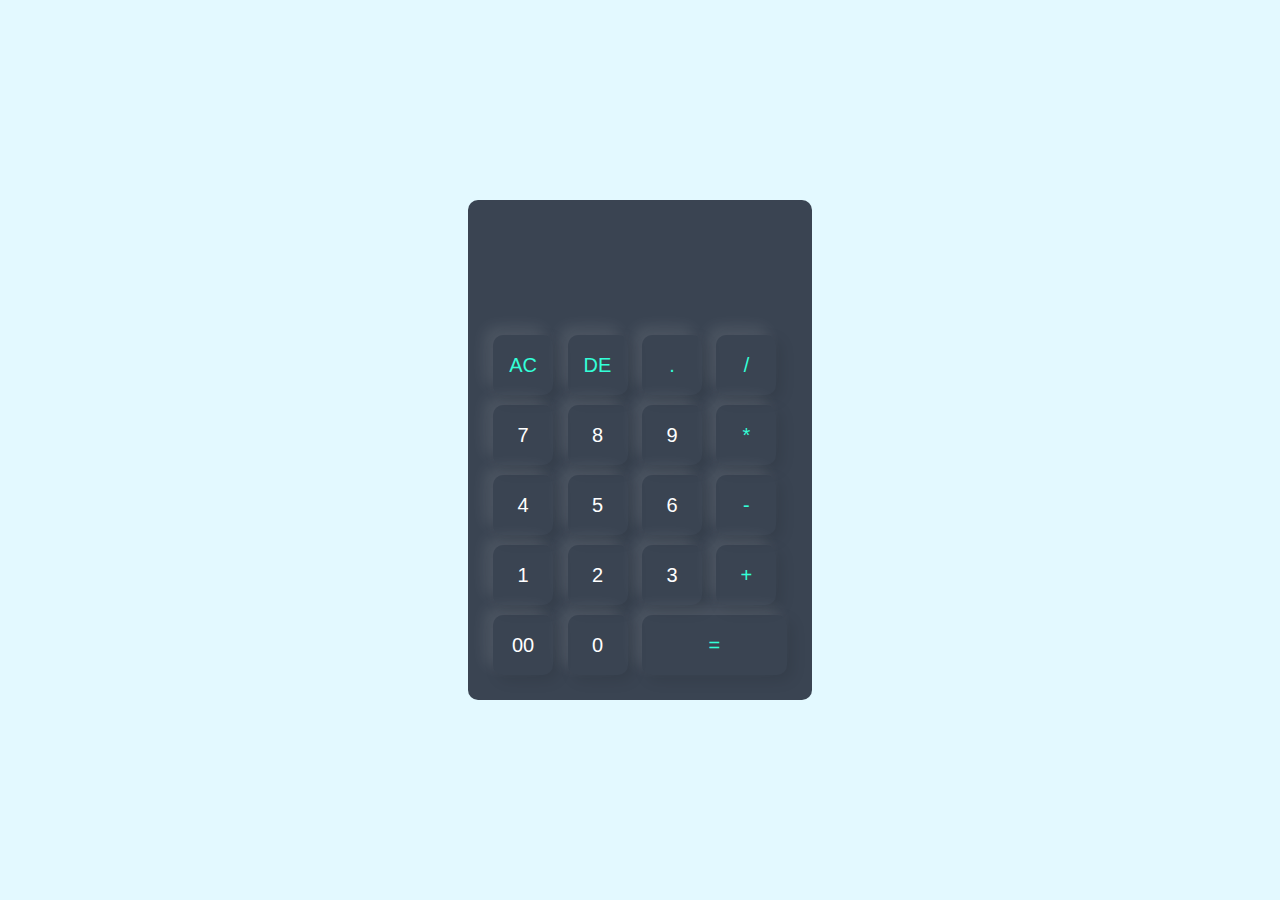
<file: calculator/index.html>
<!DOCTYPE html>
<html lang="en">
  <head>
    <meta charset="UTF-8" />
    <meta name="viewport" content="width=device-width, initial-scale=1.0" />
    <title>calculator using javascript</title>
    <link rel="stylesheet" href="style.css" />
  </head>
  <body>
    <div class="container">
      <div class="calculator">
        <form action="">
          <div class="display">
            <input type="text" name="display" />
          </div>
          <div>
            <input
              type="button"
              value="AC"
              onclick="display.value = '' "
              class="operator" />
            <input
              class="operator"
              type="button"
              value="DE"
              onclick="display.value = display.value.toString().slice(0,-1) "
              class="operator" />
            <input
              type="button"
              value="."
              onclick="display.value += '.' "
              class="operator" />
            <input
              type="button"
              value="/"
              onclick="display.value += '/' "
              class="operator" />
          </div>
          <div>
            <input type="button" value="7" onclick="display.value += '7' " />
            <input type="button" value="8" onclick="display.value += '8' " />
            <input type="button" value="9" onclick="display.value += '9' " />
            <input
              type="button"
              value="*"
              onclick="display.value += '*' "
              class="operator" />
          </div>
          <div>
            <input type="button" value="4" onclick="display.value += '4' " />
            <input type="button" value="5" onclick="display.value += '5' " />
            <input type="button" value="6" onclick="display.value += '6' " />
            <input
              type="button"
              value="-"
              onclick="display.value += '-' "
              class="operator" />
          </div>
          <div>
            <input type="button" value="1" onclick="display.value += '1' " />
            <input type="button" value="2" onclick="display.value += '2' " />
            <input type="button" value="3" onclick="display.value += '3' " />
            <input
              type="button"
              value="+"
              onclick="display.value += '+' "
              class="operator" />
          </div>
          <div>
            <input type="button" value="00" onclick="display.value += '0' " />
            <input type="button" value="0" onclick="display.value += '0' " />
            <input
              type="button"
              value="="
              onclick="display.value = eval(display.value) "
              class="equal operator" />
          </div>
        </form>
      </div>
    </div>
  </body>
</html>
</file>
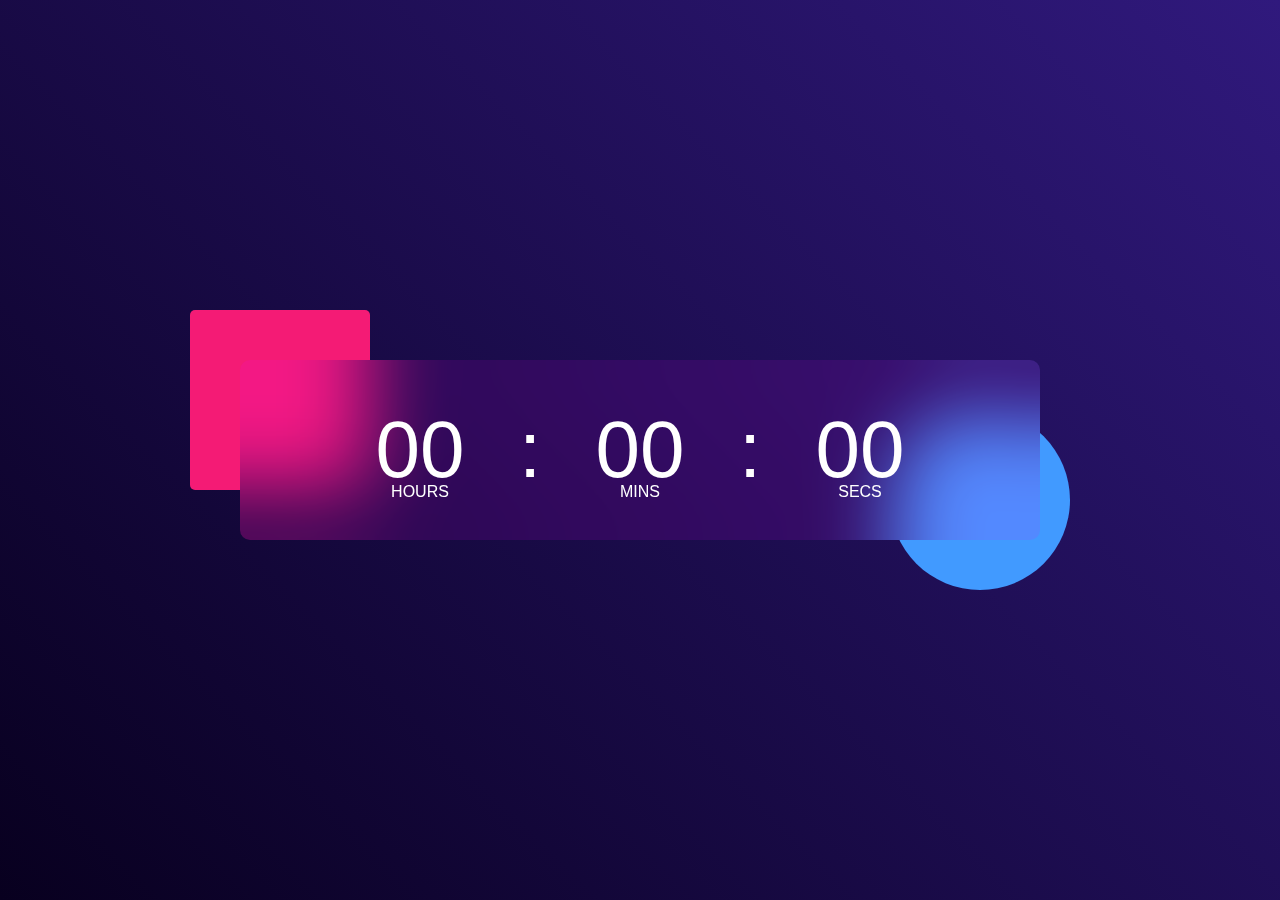
<file: digitalClock/index.html>
<!DOCTYPE html>
<html lang="en">
  <head>
    <meta charset="UTF-8" />
    <meta name="viewport" content="width=device-width, initial-scale=1.0" />
    <title>Digital clock</title>
    <link rel="stylesheet" href="style.css" />
  </head>
  <body>
    <div class="hero">
      <div class="container">
        <div class="clock">
          <span id="hrs">00</span>
          <span>:</span>
          <span id="min">00</span>
          <span>:</span>
          <span id="sec">00</span>
        </div>
      </div>
    </div>
    <script src="script.js"></script>
  </body>
</html>
</file>
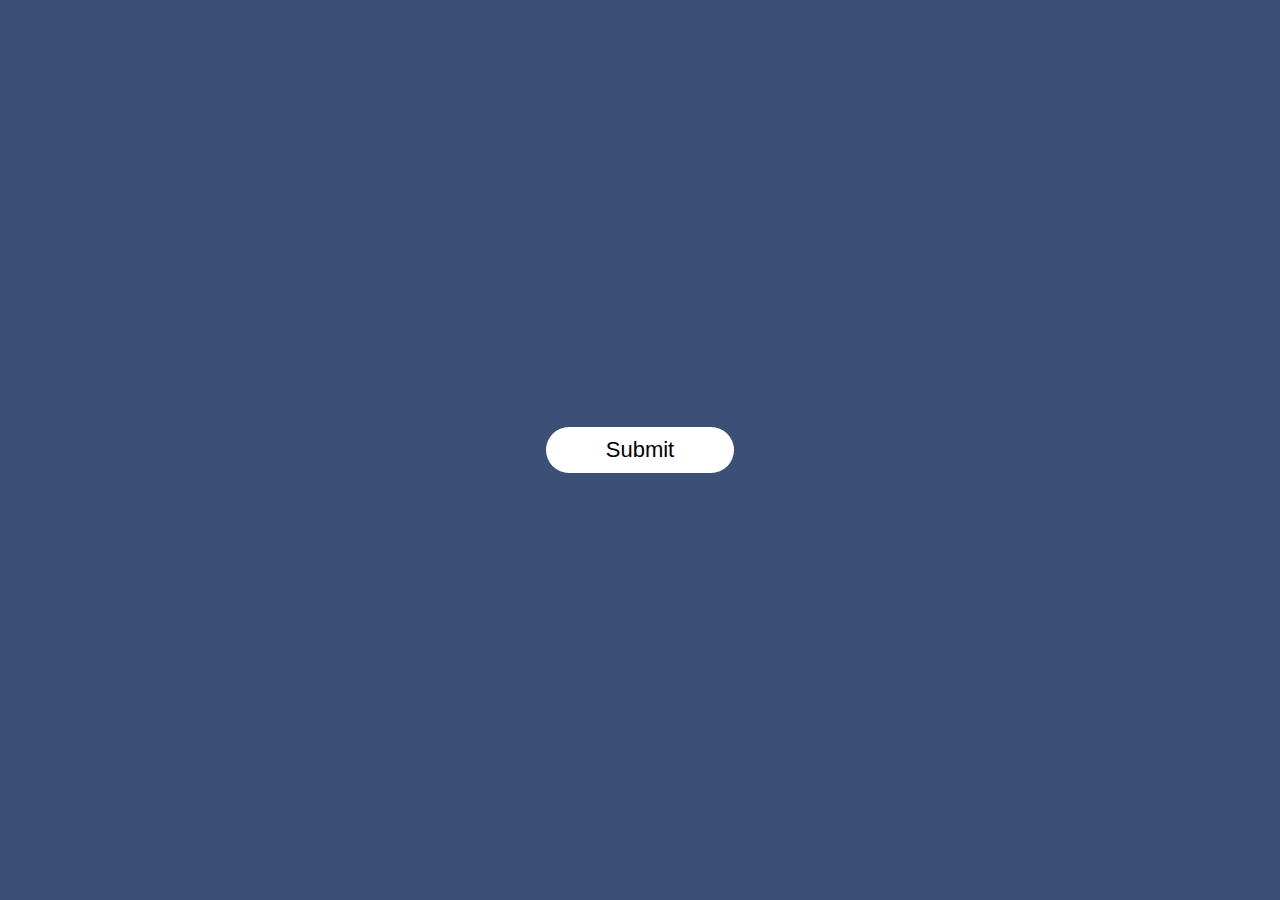
<file: popup/index.html>
<!DOCTYPE html>
<html lang="en">
  <head>
    <meta charset="UTF-8" />
    <meta name="viewport" content="width=device-width, initial-scale=1.0" />
    <title>pop up</title>
    <link rel="stylesheet" href="style.css" />
  </head>
  <body>
    <div class="container">
      <button class="btn" type="submit" onclick="openPopup()">Submit</button>
      <div class="popup" id="popup">
        <img src="images/check-mark.png" alt="" />
        <h2>Thank you!</h2>
        <p>Your details has been successfully submitted. Thank You!</p>
        <button type="button" onclick="closePopup()">Ok</button>
      </div>
    </div>
    <script src="script.js"></script>
  </body>
</html>
</file>
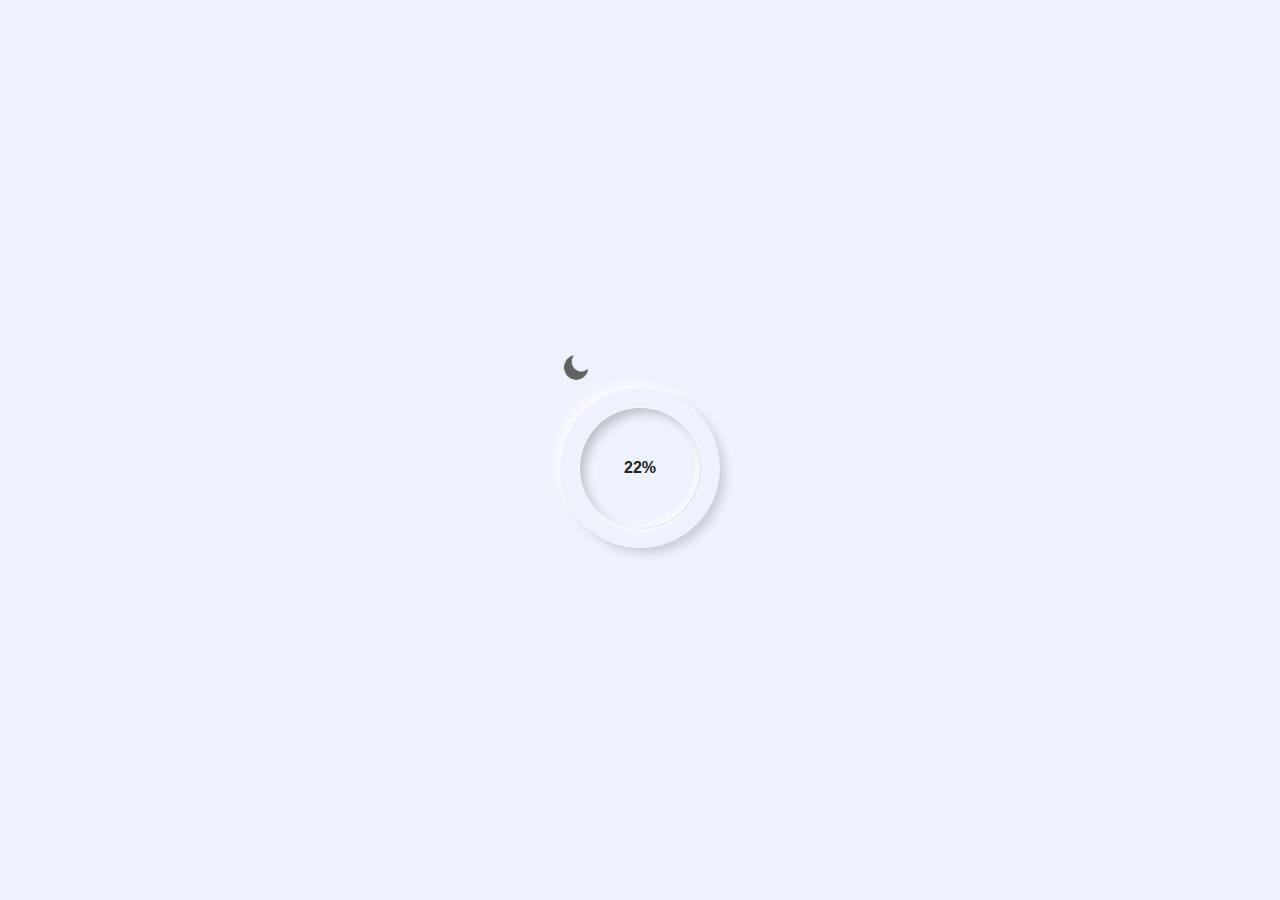
<file: progresBar/index.html>
<!DOCTYPE html>
<html lang="en">
  <head>
    <meta charset="UTF-8" />
    <meta name="viewport" content="width=device-width, initial-scale=1.0" />
    <title>circular progess bar</title>
    <link rel="stylesheet" href="style.css" />
  </head>
  <body>
    <div>
      <div>
        <img src="images/moon.png" id="icon" />
      </div>
      <div class="skill">
        <div class="outer">
          <div class="inner">
            <div id="number">65%</div>
          </div>
        </div>

        <svg
          xmlns="http://www.w3.org/2000/svg"
          version="1.1"
          width="160px"
          height="160px">
          <defs>
            <linearGradient id="GradientColor">
              <stop offset="0%" stop-color="#e91e63" />
              <stop offset="100%" stop-color="#673ab7" />
            </linearGradient>
          </defs>
          <circle cx="80" cy="80" r="70" stroke-linecap="round" />
        </svg>
      </div>
    </div>
    <script src="/progresBar/script.js"></script>
  </body>
</html>
</file>
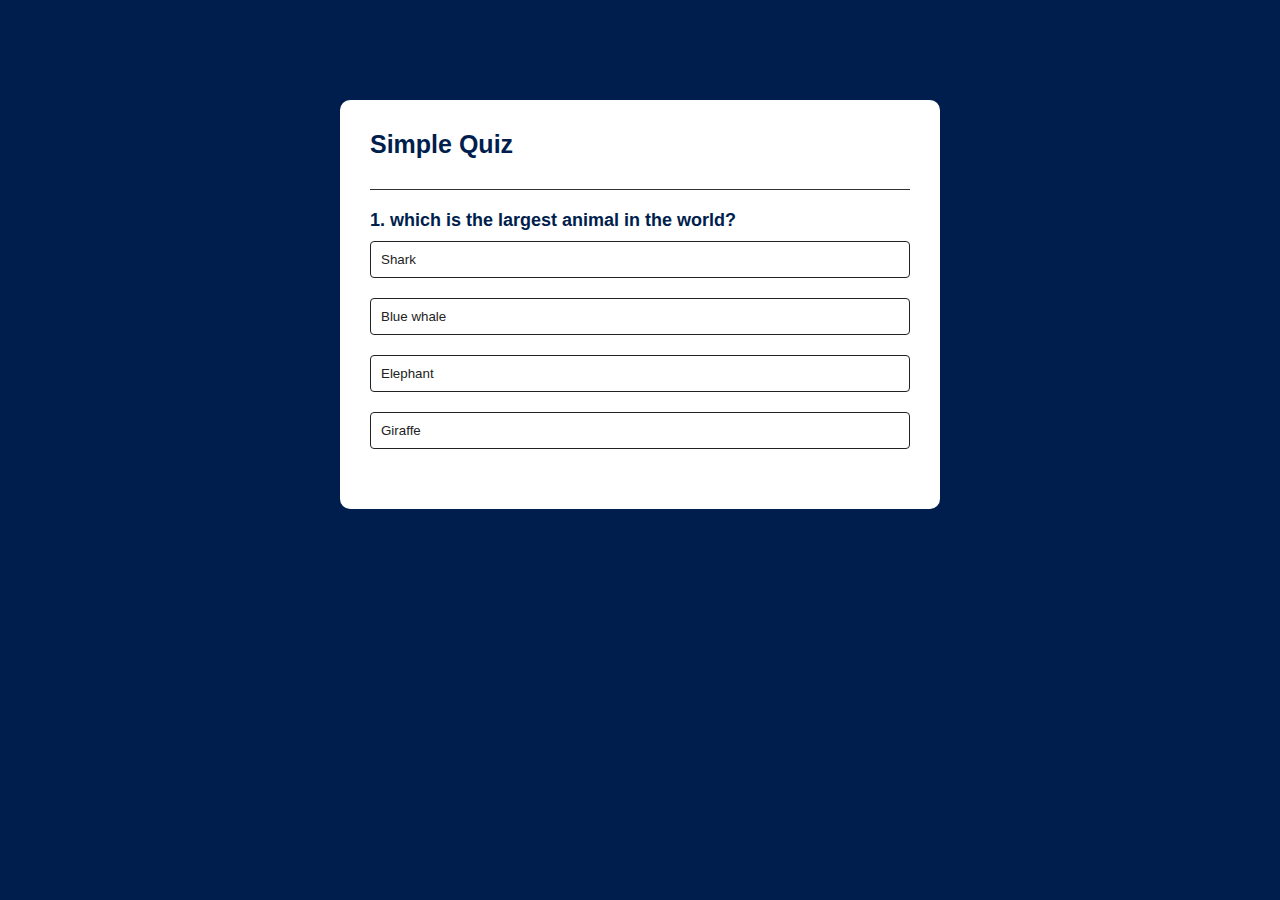
<file: quizApp/index.html>
<!DOCTYPE html>
<html lang="en">
  <head>
    <meta charset="UTF-8" />
    <meta name="viewport" content="width=device-width, initial-scale=1.0" />
    <title>Quiz App - Eazy Tutorial</title>
    <link rel="stylesheet" href="style.css" />
  </head>
  <body>
    <div class="app">
      <h1>Simple Quiz</h1>
      <div class="quiz">
        <h2 id="question">Question goes here</h2>
        <div id="answer-buttons">
          <button class="btn">Answer 1</button>
          <button class="btn">Answer 2</button>
          <button class="btn">Answer 3</button>
          <button class="btn">Answer 4</button>
        </div>
        <button id="next-btn">Next</button>
      </div>
    </div>
    <script src="script.js"></script>
  </body>
</html>
</file>
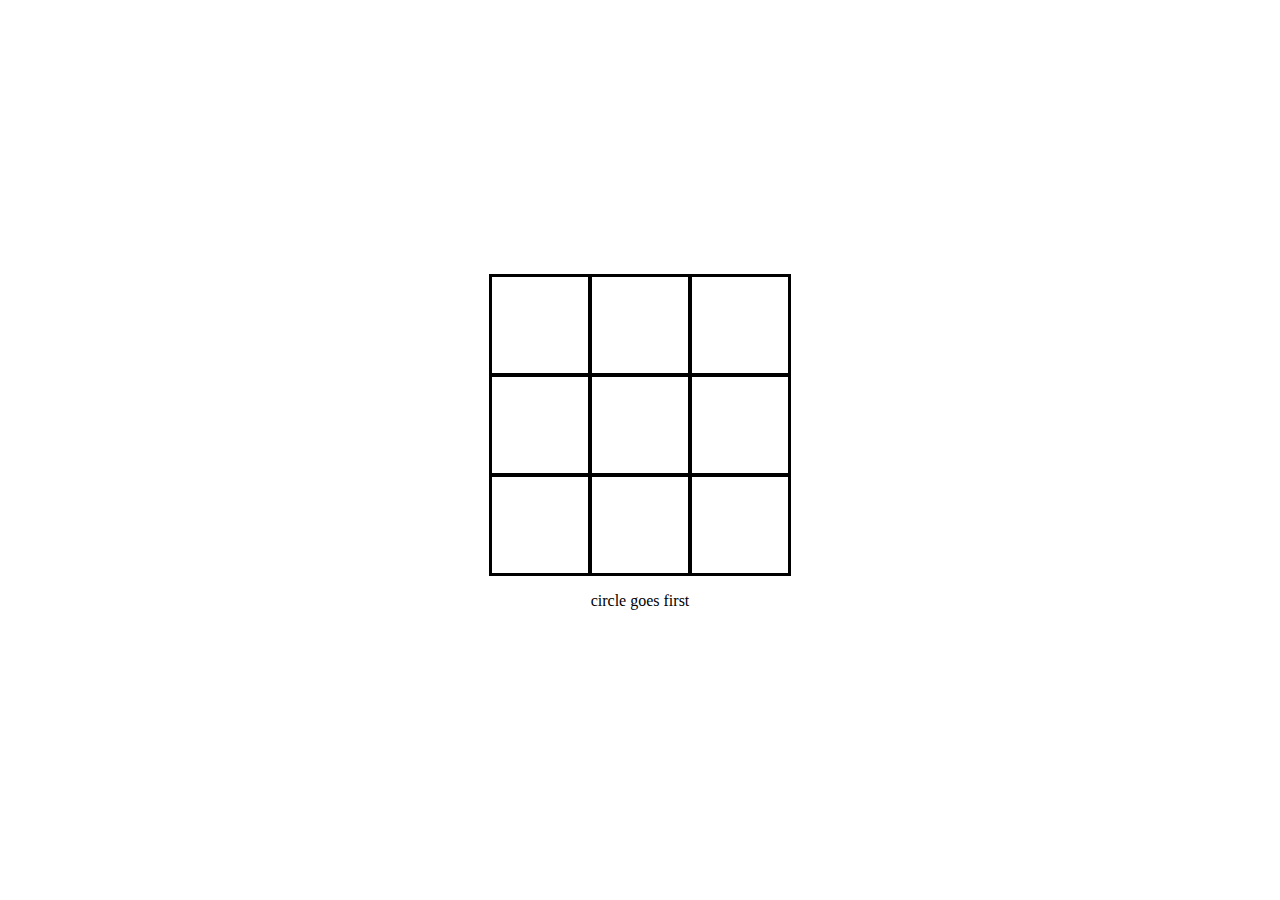
<file: ticTacToe/index.html>
<!DOCTYPE html>
<html lang="en">
  <head>
    <meta charset="UTF-8" />
    <meta name="viewport" content="width=device-width, initial-scale=1.0" />
    <title>Tic-tac-toe</title>
    <link rel="stylesheet" href="style.css" />
  </head>
  <body>
    <div id="gameboard"></div>
    <p id="info"></p>
    <script src="/ticTacToe/script.js"></script>
  </body>
</html>
</file>
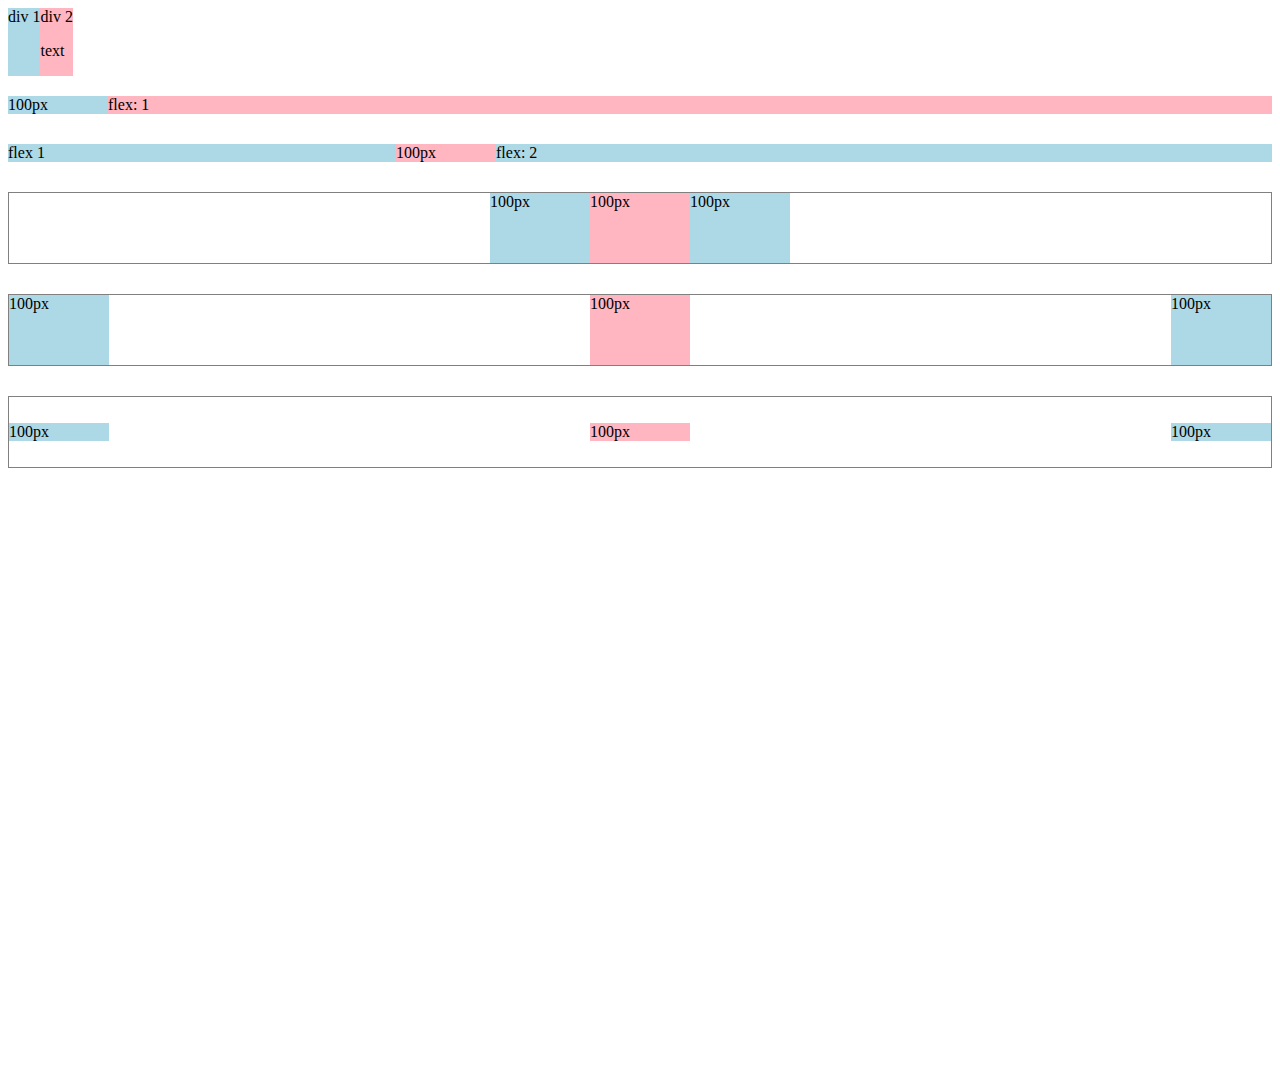
<file: flexbox.html>
<!DOCTYPE html>
<html lang="en">
  <head>
    <title>Flexbox</title>
  </head>
  <body style="padding-bottom: 600px;">

    <div style="
        display: flex;
        flex-direction: row;
        margin-bottom: 20px;
        ">
        <div style="background-color: lightblue;">div 1</div>
        <div style="background-color: lightpink;">div 2 <p>text</p></div>
    </div>

      <div style="
          display: flex;
          flex-direction: row;
          ">
        <div style="
          background-color: lightblue; 
          width: 100px;">100px
        </div>
        <div style="
          background-color: lightpink;
          flex: 1;
          ">flex: 1
        </div>
      </div>

      <div style="
          margin-top: 30px;
          display: flex;
          flex-direction: row;
          ">
        <div style="
          background-color: lightblue; 
          flex: 1;">flex 1
        </div>
        <div style="
          background-color: lightpink;
          width: 100px;
          ">100px
        </div>
        <div style="
          background-color: lightblue; 
          flex: 2;">flex: 2
        </div>
      </div>

      <div style="
      margin-top: 30px;
      height: 70px;
      border-width: 1px;
      border-style: solid;
      border-color: gray;
      display: flex;
      flex-direction: row;
      justify-content: center;
      ">
    <div style="
      background-color: lightblue; 
      width: 100px;">100px
    </div>
    <div style="
      background-color: lightpink;
      width: 100px;
      ">100px
    </div>
    <div style="
      background-color: lightblue; 
      width: 100px;">100px
    </div>
  </div>
  
  <div style="
      margin-top: 30px;
      height: 70px;
      border-width: 1px;
      border-style: solid;
      border-color: gray;
      display: flex;
      flex-direction: row;
      justify-content: space-between;
      ">
    <div style="
      background-color: lightblue; 
      width: 100px;">100px
    </div>
    <div style="
      background-color: lightpink;
      width: 100px;
      ">100px
    </div>
    <div style="
      background-color: lightblue; 
      width: 100px;">100px
    </div>
  </div>   
  
  <div style="
      margin-top: 30px;
      height: 70px;
      border-width: 1px;
      border-style: solid;
      border-color: gray;
      display: flex;
      flex-direction: row;
      justify-content: space-between;
      align-items: center;
      ">
    <div style="
      background-color: lightblue; 
      width: 100px;">100px
    </div>
    <div style="
      background-color: lightpink;
      width: 100px;
      ">100px
    </div>
    <div style="
      background-color: lightblue; 
      width: 100px;">100px
    </div>
  </div>
  </body>
</html>
</file>
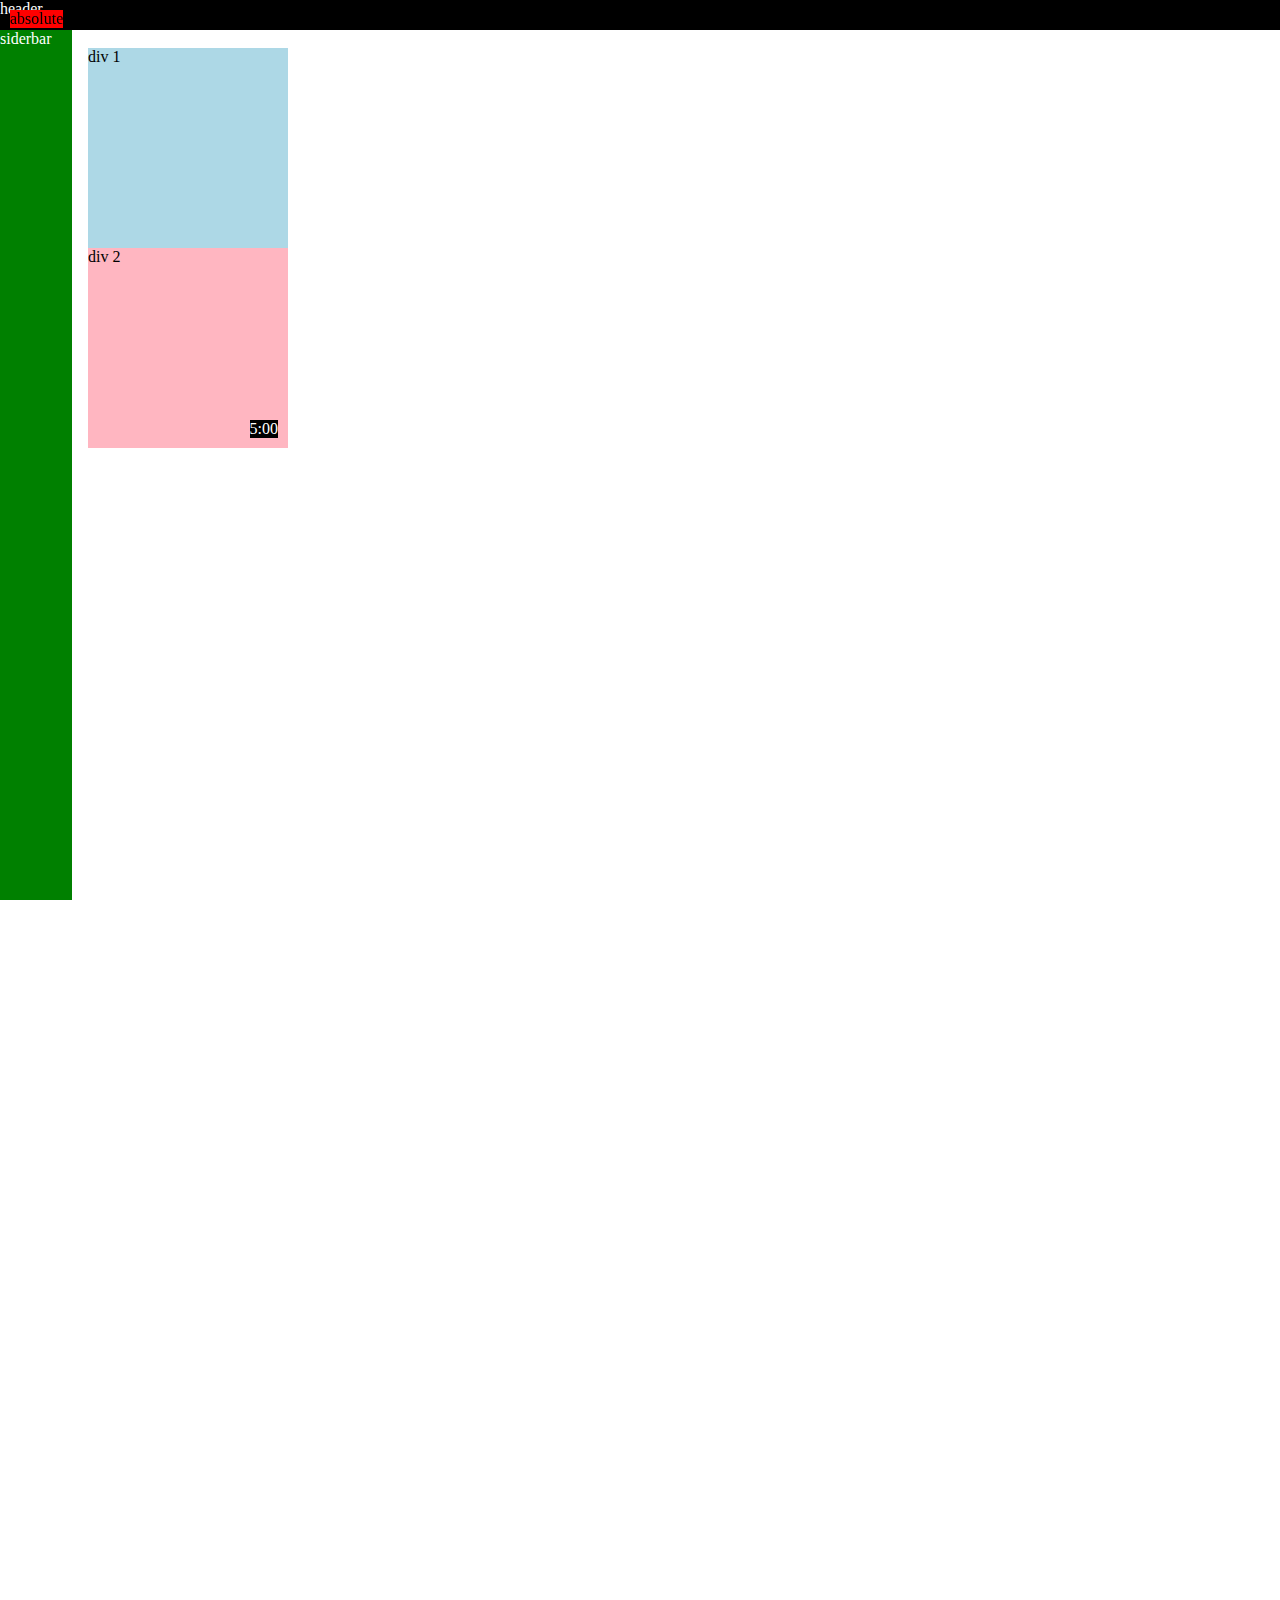
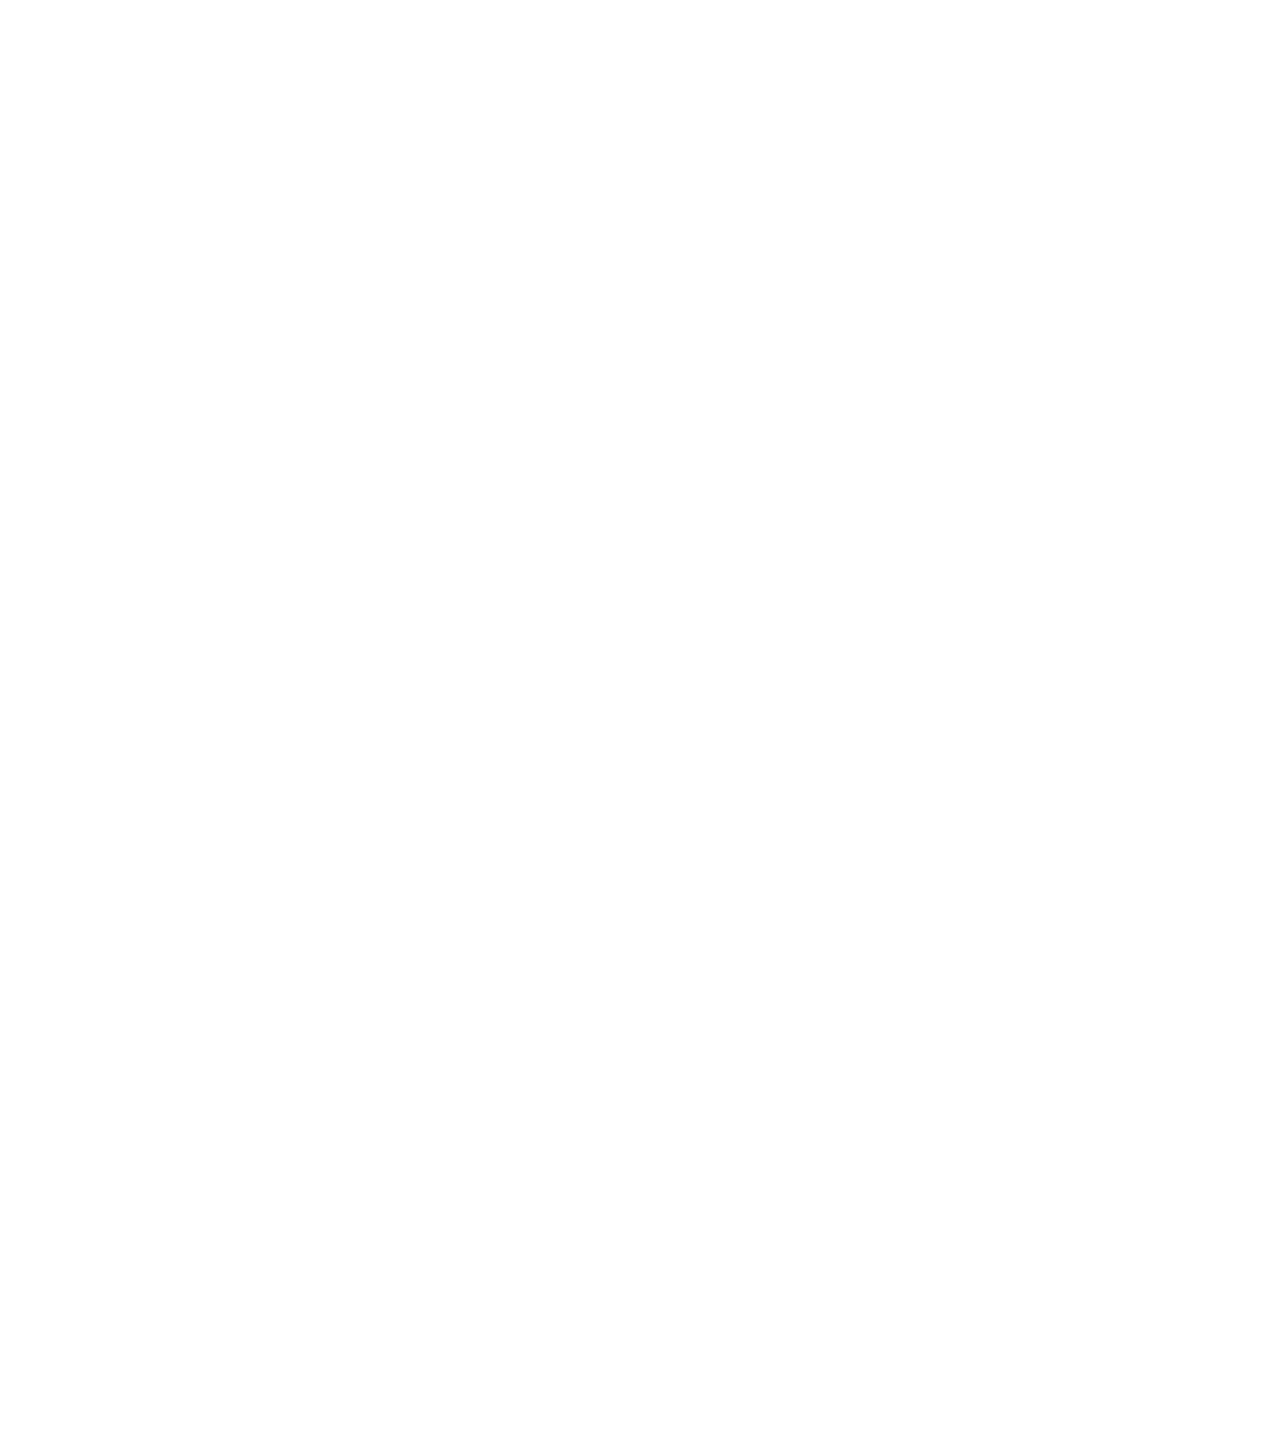
<file: position.html>
<!DOCTYPE html>
<html lang="en">
    <head>
      <title>Position Practice</title>
    </head>
    <body style="
    height: 3000px;
    padding-top:40px;
    padding-left: 80px;
    ">
      <div style="
        height: 30px;
        background-color: black;
        color: white;
        position: fixed;
        top: 0px;
        left: 0px;
        right: 0px;
        ">
        header</div>
        <div style="
          background-color: green;
          color: white;
          position: fixed;
          left: 0;
          bottom: 0;
          top: 30px;
          width: 72px;
          ">
          siderbar
        </div>
        <div style="
       position: absolute;
       background-color: red;
       color-scheme: white;
       left: 10px;
       top: 10px;
      ">
        absolute</div>
      <div style="
        background-color: lightblue;
        height: 200px;
        width: 200px;
        position: static;
        /* margin-top: 30px; */
        ">
         div 1
      </div>
      
      <div style="
        background-color: lightpink;
        height: 200px;
        width: 200px;
        position: relative;
      ">
        div 2
        <div style="
       position: absolute;
       background-color: black;
       color: white;
       bottom: 10px;
       right: 10px;
      ">
        5:00</div>
      </div>
      
    </body>
</html>
</file>
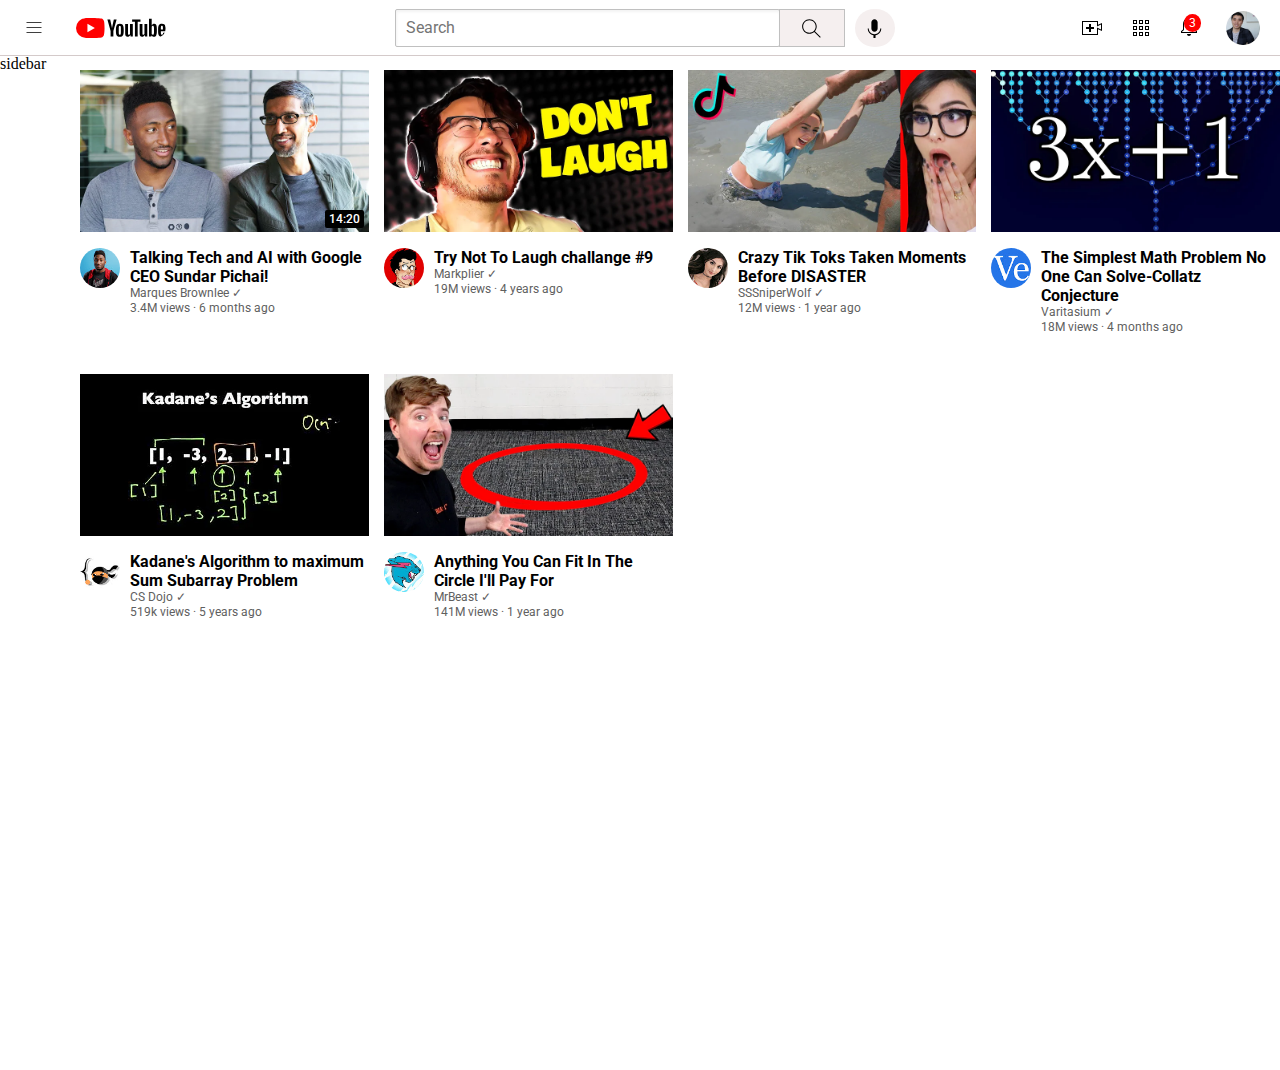
<file: website.html>
<!DOCTYPE html>
<html lang="en">
  <head>
    <meta charset="UTF-8">
    <meta http-equiv="X-UA-Compatible" content="IE=edge">
    <meta name="viewport" content="width=device-width, initial-scale=1.0">
    <title>YouTube</title>
          <link rel="preconnect" href="https://fonts.googleapis.com">
      <link rel="preconnect" href="https://fonts.gstatic.com" crossorigin>
      <link href="https://fonts.googleapis.com/css2?family=Montserrat:wght@100&family=Roboto:wght@400;500;700&display=swap" rel="stylesheet">
      <link rel="stylesheet" href="styles/video.css">
      <link rel="stylesheet" href="styles/header.css">
      <link rel="stylesheet" href="styles/general.css">
      <link rel="stylesheet" href="styles/sidebar.css">
  
  </head>
  <body> 
    <div class="header">
      <div class="left-section">
        <img class="hamburger-menu" src="icon/hamburger-menu.svg">
        <img class="youtube-logo" src="icon/youtube-logo.svg">
      </div>
    <div class="middle-section">
      <input class="search-bar" type="text" placeholder="Search">
      <button class="search-button">
        <img class="search-icon" src="icon/search.svg" alt=""><div class="tooltip">Search</div>
      </button>
      <button class="voice-search">
        <img class="voice-icon" src="icon/voice-search-icon.svg" alt="">
      </button>
    </div>
      <div class="right-section">
        <img class="upload-icon" src="icon/upload.svg" alt="">
        <img class="youtube-apps" src="icon/youtube-apps.svg" alt="">
        <div class="notification-icon-container"><img class="notification-icon" src="icon/notifications.svg" alt=""><div class="notification-count">3</div></div>
        
        <img class="myChannel-pic" src="channel-pics/my-channel.jpeg" alt="">
      </div>

    </div>
    <div class="sidebar">
      sidebar</div>
 
    <div class="video-grid">
        <div class="video-preview">
          <div class="thumbnail-row"> 
            <img class="thumbnail" src="thumbnails/thumbnail-1.webp" alt=""><div class="video-time">14:20</div>
          </div>
          
          <div class="video-info-grid">
            <div class="channel-pic">
              <img class="profile-pic" src="channel-pics/channel-1.jpeg" alt="">
        
            </div>
            <div class="video-info">
              <p class="video-title">
                Talking Tech and AI with Google CEO Sundar Pichai!
              </p>

              <p class="video-author">
                Marques Brownlee &#10003;
              </p>
      
              <p class="video-stats">
              3.4M views &#183; 6 months ago 
              </p>
            </div>
          </div>    
        </div>

        <div class="video-preview">
          <div class="thumbnail-row"> 
            <img class="thumbnail" src="thumbnails/thumbnail-2.webp" alt="">
          </div>
          
          <div class="video-info-grid">
            <div class="channel-pic">
              <img class="profile-pic" src="channel-pics/channel-2.jpeg" alt="">
        
            </div>
            <div class="video-info">
              <p class="video-title">
                Try Not To Laugh challange #9
              </p>
              <p class="video-author">
                Markplier &#10003;
              </p>
              <p class="video-stats">
              19M views &#183; 4 years ago 
              </p>
              
            </div>
          </div>    
        </div>  
        
        <div class="video-preview">
          <div class="thumbnail-row"> 
            <img class="thumbnail" src="thumbnails/thumbnail-3.webp" alt="">
          </div>
          
          <div class="video-info-grid">
            <div class="channel-pic">
              <img class="profile-pic" src="channel-pics/channel-3.jpeg" alt="">
        
            </div>
            <div class="video-info">
              <p class="video-title">
                Crazy Tik Toks Taken Moments Before DISASTER
              </p>

              <p class="video-author">
                SSSniperWolf &#10003;
              </p>
      
              <p class="video-stats">
              12M views &#183; 1 year ago 
              </p>
            </div>
          </div>    
        </div>

        <div class="video-preview">
          <div class="thumbnail-row"> 
            <img class="thumbnail" src="thumbnails/thumbnail-4.webp" alt="">
          </div>
          
          <div class="video-info-grid">
            <div class="channel-pic">
              <img class="profile-pic" src="channel-pics/channel-4.jpeg" alt="">
        
            </div>
            <div class="video-info">
              <p class="video-title">
                The Simplest Math Problem No One Can Solve-Collatz Conjecture
              </p>
              <p class="video-author">
                Varitasium &#10003;
              </p>
              <p class="video-stats">
              18M views &#183; 4 months ago 
              </p>
              
            </div>
          </div>    
        </div>  

        <div class="video-preview">
          <div class="thumbnail-row"> 
            <img class="thumbnail" src="thumbnails/thumbnail-5.webp" alt="">
          </div>
          
          <div class="video-info-grid">
            <div class="channel-pic">
              <img class="profile-pic" src="channel-pics/channel-5.jpeg" alt="">
        
            </div>
            <div class="video-info">
              <p class="video-title">
               Kadane's Algorithm to maximum Sum Subarray Problem  
              </p>

              <p class="video-author">
                CS Dojo &#10003;
              </p>
      
              <p class="video-stats">
              519k views &#183; 5 years ago 
              </p>
            </div>
          </div>    
        </div>

        <div class="video-preview">
          <div class="thumbnail-row"> 
            <img class="thumbnail" src="thumbnails/thumbnail-6.webp" alt="">
          </div>
          
          <div class="video-info-grid">
            <div class="channel-pic">
              <img class="profile-pic" src="channel-pics/channel-6.jpeg" alt="">
        
            </div>
            <div class="video-info">
              <p class="video-title">
                Anything You Can Fit In The Circle I'll Pay For
              </p>
              <p class="video-author">
                MrBeast &#10003;
              </p>
              <p class="video-stats">
              141M views &#183; 1 year ago 
              </p>
              
            </div>
          </div>    
        </div>  
    </div>

  </body>
</html>
</file>
<file: calculator/style.css>
* {
  margin: 0;
  padding: 0;
  box-sizing: border-box;
  font-family: sans-serif;
}

.container {
  width: 100%;
  height: 100vh;
  background: #e3f9ff;
  display: flex;
  align-items: center;
  justify-content: center;
}

.calculator {
  background: #3a4452;
  padding: 20px;
  border-radius: 10px;
}

.calculator form input {
  border: 0;
  outline: 0;
  width: 60px;
  height: 60px;
  border-radius: 10px;
  box-shadow: -8px -8px 15px rgba(255,255,255,0.1), 5px 5px 15px  rgba(0,0,0,0.1);
  background: transparent;
  font-size: 20px;
  color: #fff;
  cursor: pointer;
  margin: 5px;
}

form .display {
  display: flex;
  justify-content: flex-end;
  margin: 20px 0;
}

form .display input {
  text-align: right;
  flex: 1;
  font-size: 45px;
  box-shadow: none;
}

form input.equal {
  width: 145px;
}

form input.operator {
  color: #33ffd8;
}
</file>
<file: digitalClock/style.css>
body {
  padding: 0;
  margin: 0;
  font-family: sans-serif;
  box-sizing: border-box;
}

.hero {
  width: 100%;
  min-height: 100vh;
  background: linear-gradient(45deg, #08001f, #30197d);
  color: #fff;
  position: relative;
}

.container {
  width: 800px;
  height: 180px;
  position: absolute;
  top: 50%;
  left: 50%;
  transform: translate(-50%, -50%);
}

.clock {
  width: 100%;
  height: 100%;
  background: rgba(235, 0, 255, 0.11);
  border-radius: 10px;
  display: flex;
  align-items: center;
  justify-content: center;
  backdrop-filter: blur(40px);
}

.container::before {
  content: '';
  width: 180px;
  height: 180px;
  background: #f41b75;
  border-radius: 5px;
  position: absolute;
  left: -50px;
  top: -50px;
  z-index: -1;
}

.container::after {
  content: '';
  width: 180px;
  height: 180px;
  background: #419aff;
  border-radius: 50%;
  position: absolute;
  right: -30px;
  bottom: -50px;
  z-index: -1;
}

.clock span {
  font-size: 80px;
  width: 110px;
  display: inline-block;
  text-align: center;
  position: relative;
}

.clock span::after {
  font-size: 16px;
  position: absolute;
  bottom: -5px;
  left: 50%;
  transform: translate(-50%);
}

#hrs::after {
  content: 'HOURS';
}

#min::after {
  content: 'MINS';
}

#sec::after {
  content: 'SECS';
}
</file>
<file: popup/style.css>
body {
  padding: 0;
  margin: 0;
  font-family: sans-serif;
  box-sizing: border-box;
}

.container {
  width: 100%;
  height: 100vh;
  background: #3c5077;
  display: flex;
  align-items: center;
  justify-content: center;
}

.btn {
  padding: 10px 60px;
  background: #fff;
  border: 0;
  outline: none;
  cursor: pointer;
  font-size: 22px;
  font-weight: 500;
  border-radius: 30px;
}

.popup {
  width: 400px;
  background: white;
  border-radius: 6px;
  position: absolute;
  top: 0;
  left: 50%;
  transform: translate(-50%,-50%) scale(0.1);
  text-align: center;
  padding: 0, 30px 30px;
  color: #333;
  visibility: hidden;
  transition: transform 0.4s, top 0.4s;
}

.open-popup {
  visibility: visible;
  top: 50%;
  transform: translate(-50%, -50%) scale(1);
}

.popup img {
  width: 100px;
  margin-top: -50px;
  border-radius: 50%;
  box-shadow: 0 2px 5px rgba(0, 0, 0, 0.2);
}

.popup h2 {
  font-size: 38px;
  font-weight: 500;
  margin: 30px 0 10px;
}

.popup button {
  width: 80%;
  margin-bottom: 50px;
  padding: 10px 0;
  background: #4acc1b;
  color: #fff;
  border: 0;
  outline: none;
  font-size: 18px;
  border-radius: 4px;
  cursor: pointer;
  box-shadow: 0 5px 5px rgba(0, 0, 0, 0.2);
}
</file>
<file: progresBar/style.css>
* {
  margin: 0;
  padding: 0;
  box-sizing: border-box;
  font-family: sans-serif;
}

:root {
  --primary-color: #edf2fc;
  --secondary-color: #212121;

}

.dark-theme {
  --primary-color: #000106;
  --secondary-color: #fff;
  
}

body {
  background: var(--primary-color);
  height: 100vh;
  display: flex;
  align-items: center;
  justify-content: center;
}

#icon {
  width: 30px;
  cursor: pointer;
}

.skill {
  width: 160px;
  height: 160px;
  /* background: cornflowerblue; */
  position: relative;
}

.win {
  margin-top: 100px;
}

.outer {
  height: 160px;
  width: 160px;
  border-radius: 50%;
  
  padding: 20px;
  box-shadow: 6px 6px 10px -1px rgba(0, 0, 0, 0.15),
              -6px -6px 10px -1px rgba(255, 255, 255, 0.7);
}

.inner {
  height: 120px;
  width: 120px;
  border-radius: 50%;
  display: flex;
  align-items: center;
  justify-content: center;
  box-shadow: inset 6px 6px 10px -1px rgba(0, 0, 0, 0.2),
              inset -4px -4px 6px -1px rgba(255, 255, 255, 0.7),
              -0.5px -0.5px 0px rgba(255, 255, 255, 1),
              0.5px 0.5px 0px rgba(0, 0, 0, 0.15),
              0px 12px 10px -10px rgba(255, 255, 255, 1);
}

#number {
  font-weight: 600;
  color: var(--secondary-color);
}

circle {
  fill: none;
  stroke: url(#GradientColor);
  stroke-width: 20px;
  stroke-dasharray: 472;
  stroke-dashoffset: 472;
  animation: anim 2s linear forwards;
}

svg {
  position: absolute;
  top: 0;
  left: 0;
}

@keyframes anim {
  100% {
    stroke-dashoffset: 165;
  }
}
</file>
<file: quizApp/style.css>
* {
  margin: 0;
  padding: 0;
  font-family: sans-serif;
  box-sizing: border-box;
}

body {
  background: #001e4d;
}

.app {
  background: white;
  width: 90%;
  max-width: 600px;
  margin: 100px auto 0;
  border-radius: 10px;
  padding: 30px;
}

.app h1 {
  font-size: 25px;
  color: #001e4d;
  font-weight: 600;
  border-bottom: 1px solid #333;
  padding-bottom: 30px;
}

.quiz {
  padding: 20px 0;
}

.quiz h2 {
  font-size: 18px;
  color: #001e4d;
  font-weight: 600;
}

.btn {
  background: white;
  color: #222;
  font-weight: 500;
  width: 100%;
  border: 1px solid #222;
  padding: 10px;
  margin: 10px 0;
  text-align: left;
  border-radius: 4px;
  cursor: pointer;
}

.btn:hover:not([disabled]) {
  background: #6d6b6b;
  color: #fff;
}

.btn:disabled{
  cursor: none;
}

#next-btn {
  background: #001e4d;
  color: #fff;
  font-weight: 500;
  width: 150px;
  border: 0;
  padding: 10px;
  margin: 20px auto 0;
  border-radius: 4px;
  cursor: pointer;
  display: none;
}

.correct {
  background: #9aeabc;
}

.incorrect {
  background: #ff9393;
}
</file>
<file: ticTacToe/style.css>
body {
  margin: 0;
  padding: 0;
  display: flex;
  justify-content: center;
  align-items: center;
  flex-direction: column;
  height: 100vh;
}

#gameboard {
  width: 300px;
  height: 300px;
  background-color: black;
  display: flex;
  flex-wrap: wrap;
  border: solid 1px black;
}

.square {
  width: 100px;
  height: 100px;
  background-color: white;
  border: solid 2px black;
  box-sizing: border-box;
  display: flex;
  justify-content: center;
  align-items: center;
}

.circle {
  height: 90px;
  width: 90px;
  border-radius: 50%;
  border: 15px solid blue;
  box-sizing: border-box;
}

.cross {
  height: 90px;
    width: 90px;
    position: relative;
    transform: rotate(45deg);
}

.cross:before, .cross:after {
  content: '';
  position: absolute;
  background-color: red;
}

.cross:before {
  left: 50%;
  width: 30%;
  margin-left: -15%;
  height: 100%;
}

.cross:after {
  top: 50%;
  height: 30%;
  margin-top: -15%;
  width:100%;
}
</file>
<file: styles/video.css>
.thumbnail {
  width: 100%;

}


.video-title {
  margin-top: 0;
  font-size: 16px;
  font-weight: bold;
}

.video-author {
  margin-bottom: 1px;
}

.video-info-grid {
  display: grid;
  grid-template-columns: 50px 1fr;
}

.profile-pic {
  width: 40px;
  border-radius: 50px;
}

.thumbnail-row {
  margin-bottom: 12px;
  position: relative;
}

.video-stats,
.video-author {
  font-size: 12px;
  color: rgb(96, 96, 96);
}

.video-grid {
  display: grid;
  grid-template-columns: 1fr 1fr 1fr;
  column-gap: 15px;
  row-gap: 40px;
}
@media (min-width: 751px) and (max-width: 999px) {
  .video-grid {
    grid-template-columns: 1fr 1fr 1fr ;
  }
}

@media (max-width: 750px) {
  .video-grid {
    grid-template-columns: 1fr 1fr;
  }
}

@media (min-width: 1000px) {
  .video-grid {
    grid-template-columns: 1fr 1fr 1fr 1fr;
  }
}

.video-time {
  font-family: Roboto, Arial;
  font-size: 12px;
  font-weight: 500;
  padding: 2px 4px;
  border-radius: 2px;
  background-color: black;
  color: white;
  position: absolute;
  bottom: 8px;
  right: 5px;
}
</file>
<file: styles/header.css>
.search-bar {
  font-size: 20px;
}

.header {
  height: 55px;
  display: flex;
  flex-direction: row;
  justify-content: space-between;
  z-index: 100;
  position: fixed;
  top: 0;
  left: 0;
  right: 0;
  background-color: white;
  border-bottom-width: 1px;
  border-bottom-style: solid;
  border-bottom-color: rgb(212, 202, 202);
}

.left-section {
 
  display: flex;
   align-items: center;
}

.hamburger-menu {
  height: 20px;
  margin-left: 24px;
  margin-right: 24px;
}
.youtube-logo {
  height: 20px;
  padding: 8px 8px;
  border-radius: 25px;
}
.youtube-logo:hover {
  background-color: rgb(184, 176, 176);
  transition: 1s;
    
} 

.middle-section {
 
  flex: 1;
  margin-left: 70px;
  margin-right: 35px;
  max-width: 500px;
  display: flex;
  align-items: center;
}
.search-bar {
  flex: 1;
  height: 34px;
  padding-left: 10px;
  font-size: 16px;
  border-width: 1px;
  border-style: solid;
  border-color: rgb(192, 192, 192);
  border-radius: 2px;
  box-shadow: inset 1px 2px 3px rgba(0, 0, 0, 0.05);
  width: 0;
}
.search-bar::placeholder {
  font-family: Roboto, Arial;
  font-size: 16px;
}
.search-button {
  height: 38px;
  width: 66px;
  background-color: rgb(245, 239, 239);;
  border-width: 1px;
  border-style: solid;
  border-color: rgb(192, 192, 192);
  margin-left: -1px;
  margin-right: 10px;
  position: relative;
}

.search-button .tooltip {
  position: absolute;
  background-color: gray;
  color: white;
  padding-left: 8px;
  padding-top: 4px;
  padding-bottom: 4px;
  padding-right: 8px;
  border-radius: 4px;
  font-size: 12px;
  bottom: -30;
  opacity: 0;
  transition: opacity 0.15sec;
  pointer-events: none;

}
.search-button:hover .tooltip {
  opacity: 1;
}
.search-icon {
  height: 25px;
  margin-top: 5px;
}
.voice-search {
  height: 38px;
  width: 40px;
  border-radius: 19px;
  border: none;
  background-color: rgb(245, 239, 239);
}
.voice-icon {
  height: 25px;
  margin-top: 5px;
 
}

.right-section {
  margin-right: 20px;
  width: 180px;
  display: flex;
  align-items: center;
  justify-content: space-between;
  flex-shrink: 0;
}
.upload-icon {
  height: 24px;
}
.youtube-apps {
  height: 24px;
}
.notification-icon {
  height: 24px;
}
.notification-icon-container {
  position: relative;

}
.notification-count {
  position: absolute;
  top: 0;
  right: 0;
  background-color: red;
  color: white;
  font-family: Roboto, Arial;
  font-size: 12px;
  padding-left: 5px;
  padding-right: 5px;
  padding-top: 2px;
  padding-bottom: 2px;
  border-radius: 10px;
}
.myChannel-pic {
  height: 34px;
  border-radius: 16px;
}
</file>
<file: styles/general.css>
p {
  font-family: Roboto, arial;
  margin-top: 0;
  margin-bottom: 0;
}

body {
  height: 1000px;
  margin: 0;
  padding-top: 70px;
  padding-left: 80px;
}
</file>
<file: styles/sidebar.css>
.sidebar {
  position: fixed;
  left: 0;
  bottom: 0;
  top: 55px;
  background-color: white;
  width: 72px;
  
}
</file>
